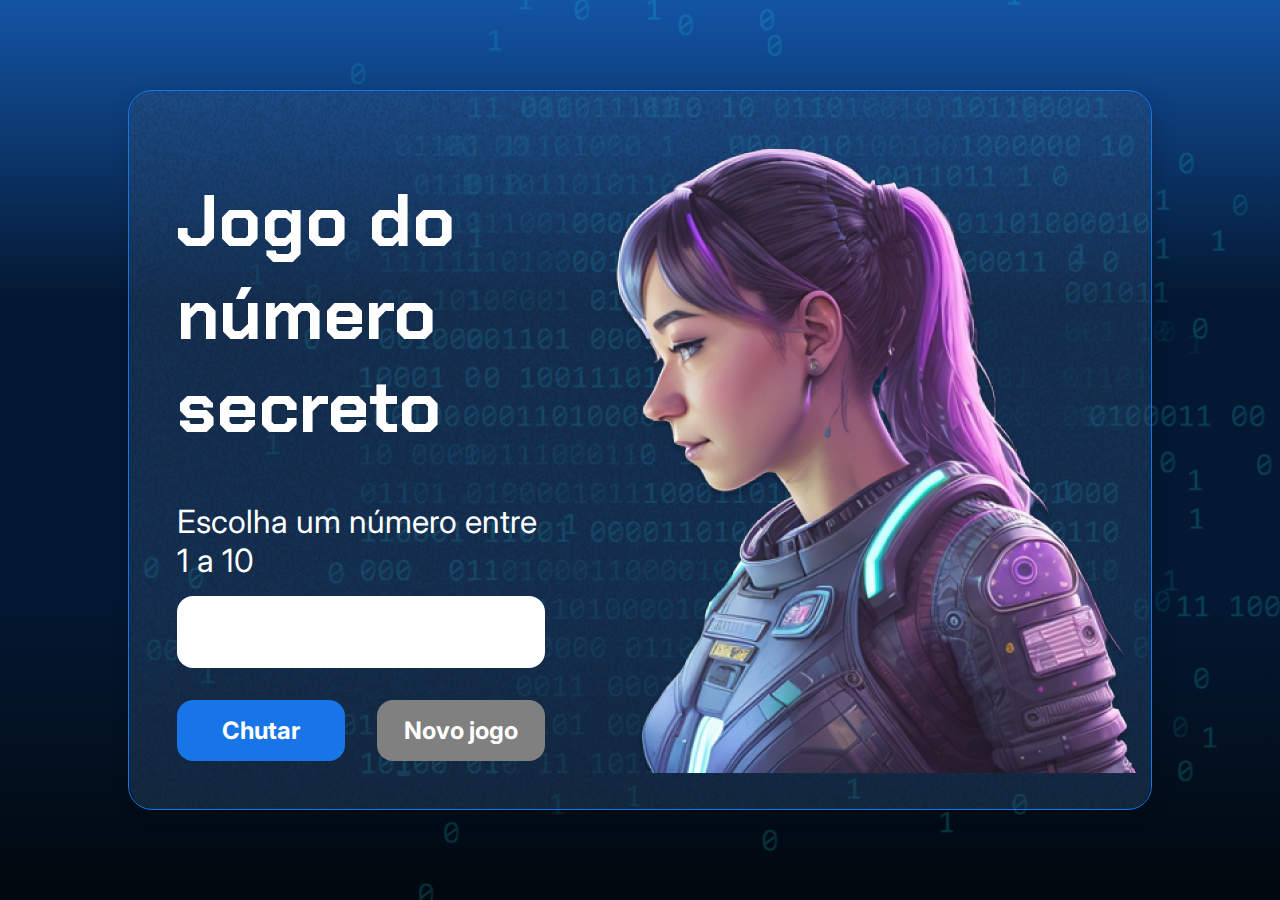
<file: Programas/HTML-CSS/3386-git-github-projeto_inicial/index.html>
<!DOCTYPE html>
<html lang="pt-br">

<head>
    <meta charset="UTF-8">
    <meta name="viewport" content="width=device-width, initial-scale=1.0">
    <script src="https://code.responsivevoice.org/responsivevoice.js"></script>
    <link rel="preconnect" href="https://fonts.googleapis.com">
    <link rel="preconnect" href="https://fonts.gstatic.com" crossorigin>
    <link href="https://fonts.googleapis.com/css2?family=Chakra+Petch:wght@700&family=Inter:wght@400;700&display=swap"
        rel="stylesheet">
    <link rel="stylesheet" href="style.css">
    <title>JS Game</title>
</head>

<body>

    <div class="container">
        <div class="container__conteudo">
            <div class="container__informacoes">
                <div class="container__texto">
                    <h1>Adivinhe o <span class="container__texto-azul">numero secreto</span></h1>
                    <p class="texto__paragrafo">Escolha um número entre 1 a 10</p>
                </div>
                <input type="number" min="1" max="10" class="container__input">
                <div class="chute container__botoes">
                    <button onclick="verificarChute()" class="container__botao">Chutar</button>
                    <button onclick="reiniciarJogo()" id="reiniciar" class="container__botao" disabled>Novo jogo</button>
                </div>
            </div>
            <img src="./img/ia.png" alt="Uma pessoa olhando para a esquerda" class="container__imagem-pessoa" />
        </div>
    </div>




    <script src="app.js" defer></script>
</body>

</html>
</file>
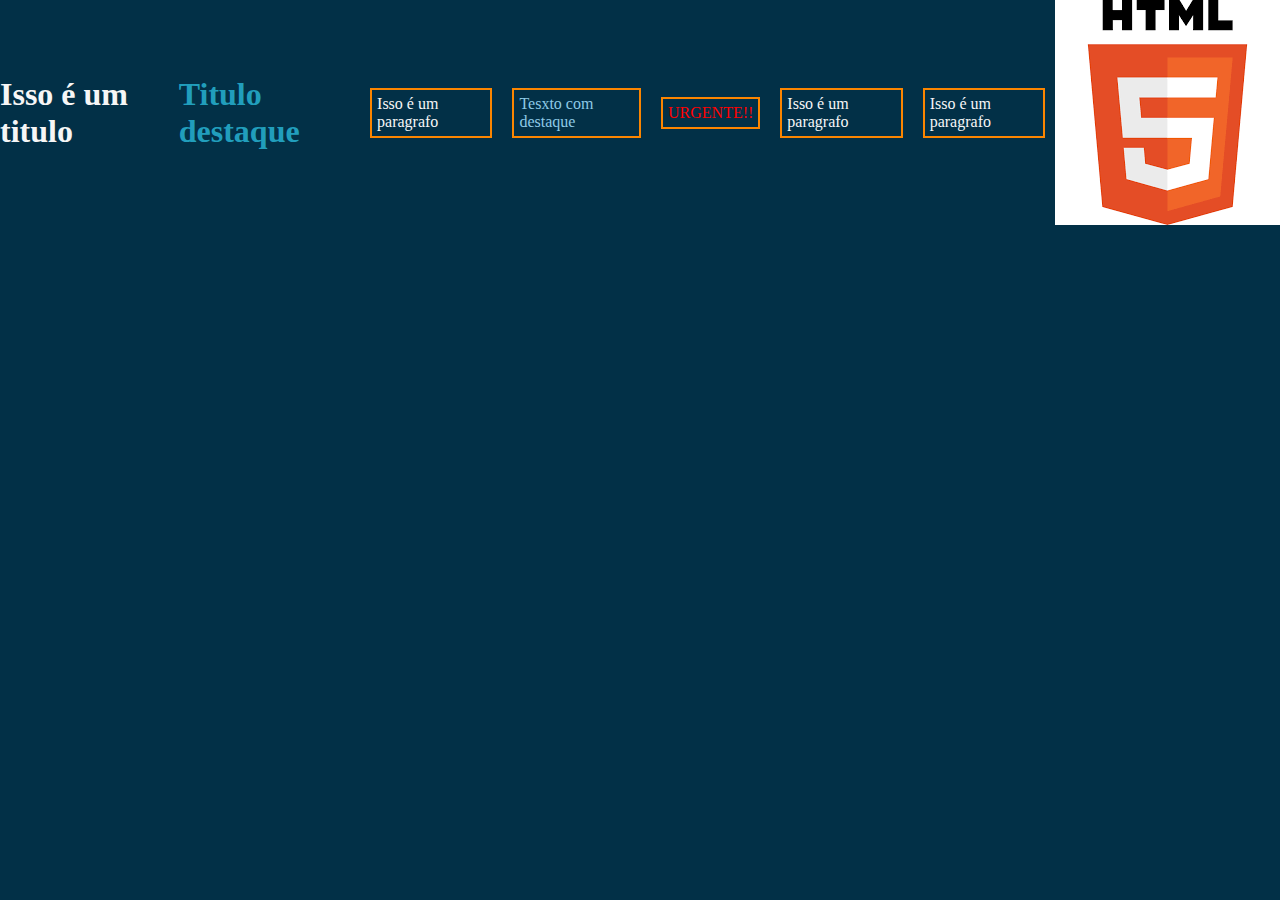
<file: Programas/HTML-CSS/AULA1/index.html>
<!DOCTYPE html>
<html>
    <head>
        <meta charset="UTF-8">
        <meta name="viewport" content="width=   , initial-scale=1.0">
        <title>Exercicios</title>
        <link rel="stylesheet" type="text/css" href="style.css" media="screen">
    </head>
    <main class="apresentacao">
        <body>
            <h1>Isso é um titulo</h1>
            <h1 class="titulo-blog">Titulo destaque</h1>
            <p>Isso é um paragrafo</p>
            <p class="texto-destaque">Tesxto com destaque</p>
            <p class="urgente">URGENTE!!</p>
            <p>Isso é um paragrafo</p>
            <p>Isso é um paragrafo</p>
            <img src="html.png" alt="logo html5">
        </body>
    </main>
</html>
</file>
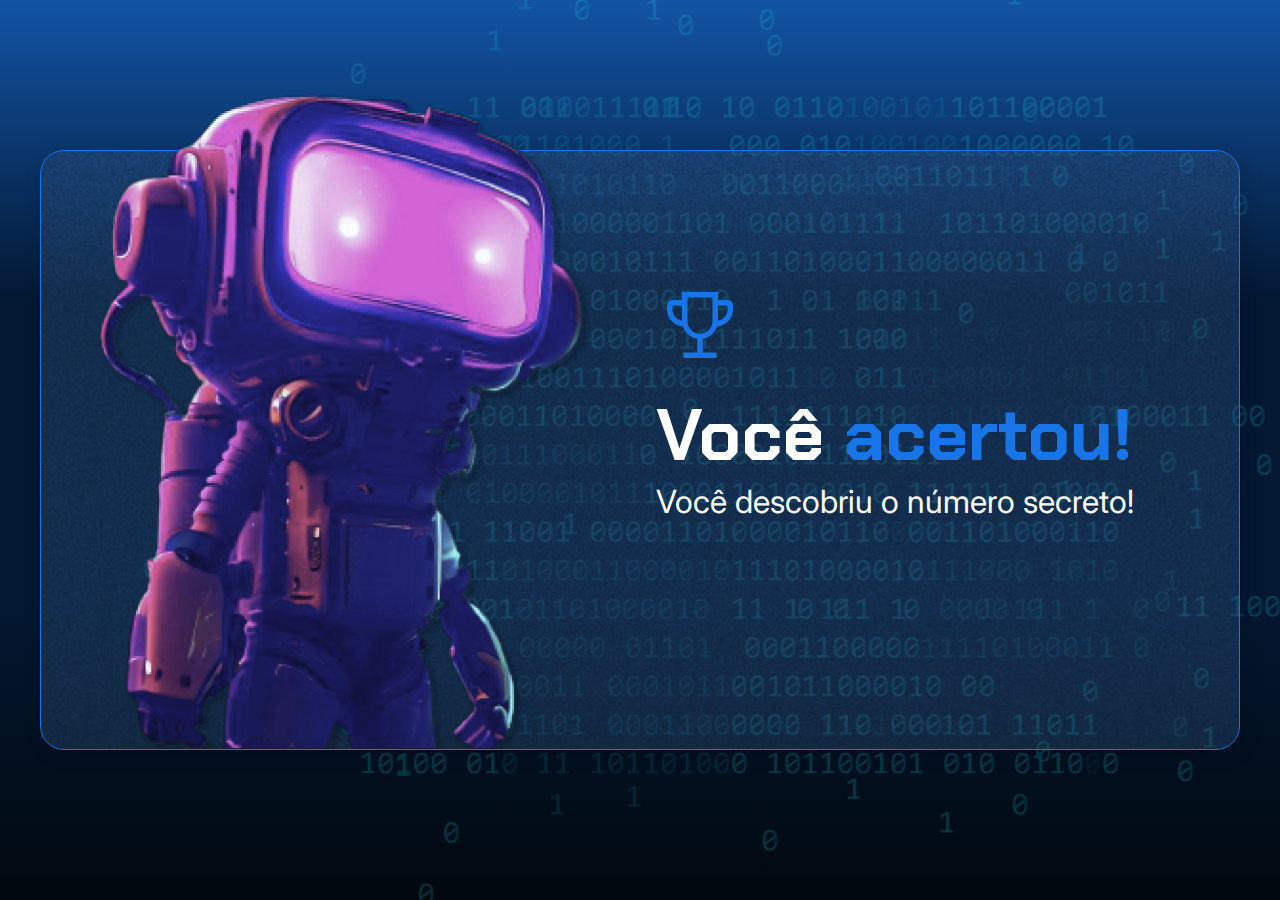
<file: Programas/mergulhe em programação com JavaScript/logica-js-aula_1/logica-js-aula_1/index.html>
<!DOCTYPE html>
<html lang="en">

<head>
    <meta charset="UTF-8">
    <meta name="viewport" content="width=device-width, initial-scale=1.0">
    <link rel="preconnect" href="https://fonts.googleapis.com">
    <link rel="preconnect" href="https://fonts.gstatic.com" crossorigin>
    <link href="https://fonts.googleapis.com/css2?family=Chakra+Petch:wght@700&family=Inter:wght@400;700&display=swap"
        rel="stylesheet">
    <link rel="stylesheet" href="style.css">
    <title>JS Game</title>
</head>

<body>
    <div class="container">
        <div class="container__conteudo">
            <img src="./img/robot.png" alt="robô mergulhador" class="container__imagem-robo" />
            <div class="container__informacoes">
                <img src="./img/trophy.png" alt="ícone de um troféu" />
                 <div class="container__texto">
                    <h1>Você <span class="container__texto-azul">acertou!</span></h1>
                    <h2>Você descobriu o número secreto!</h2>
                </div>
            </div>
        </div>
    </div>
    <script src="app.js" defer></script>
</body>

</html>
</file>
<file: Programas/HTML-CSS/3386-git-github-projeto_inicial/style.css>
* {
    box-sizing: border-box;
    margin: 0;
    padding: 0;
    color: white;
}

body {
    background: linear-gradient(#1354A5 0%, #041832 33.33%, #041832 66.67%, #01080E 100%);
    height: 100vh;
    display: flex;
    align-items: center;
    justify-content: center;
}


body::before {
    background-image: url("img/code.png");
    background-repeat: no-repeat;
    background-position: right;
    content: "";
    display: block;
    position: absolute;
    width: 100%;
    height: 100%;
    opacity: 0.4;
}

.container {
    width: 80%;
    height: 80%;
    display: flex;
    align-items: center;
    justify-content: space-between;
    border-radius: 24px;
    border: 1px solid #1875E8;
    box-shadow: 4px 4px 20px 0px rgba(1, 8, 14, 0.15);
    background-image: url("img/Ruido.png");
    background-size: 100% 100%;
    position: relative;
}


.container__conteudo {
    display: flex;
    align-items: center;
    position: absolute;
    bottom: 0;
}

.container__informacoes {
    flex: 1;
    padding: 3rem;
}

.container__botao {
    border-radius: 16px;
    background: #1875E8;
    padding: 16px 24px;
    width: 100%;
    font-size: 24px;
    font-weight: 700;
    border: none;
    margin-top: 2rem;
}

.container__texto {
    margin: 16px 0 16px 0;
}

.container__texto-azul {
    color: #1875E8;
}

.container__input {
    width: 100%;
    height: 72px;
    border-radius: 16px;
    background-color: #FFF;
    border: none;
    color: #1875E8;
    padding: 2rem;
    font-size: 24px;
    font-weight: 700;
    font-family: 'Inter', sans-serif;
}

.container__botoes {
    display: flex;
    gap: 2em;
}

h1 {
    font-family: 'Chakra Petch', sans-serif;
    font-size: 72px;
    padding-bottom: 3rem;
}

p,
button {
    font-family: 'Inter', sans-serif;
}

.texto__paragrafo {
    font-size: 32px;
    font-weight: 400;
}

button:disabled {
    background-color: gray;
}

@media screen and (max-width: 1250px) {

    h1 {
        font-size: 50px;
    }

    .container__botao {
        font-size: 16px;
    }


    .texto__paragrafo {
        font-size: 24px;
    }

    .container__imagem-pessoa {
        display: none;
    }

    .container__conteudo {
        display: block;
        position: inherit;
    }

    .container__informacoes {
        padding: 1rem
    }
}
</file>
<file: Programas/HTML-CSS/AULA1/style.css>
* {
    margin: 0;
    padding: 0;
}

body {
    height: 100vh;
    box-sizing: border-box;
    background-color: #023047;
    color: #F6F6F6;
}

.texto-destaque {
    color: #8ecae6;
}

.titulo-blog {
    color: #219ebc;
}

.urgente {
    color: red;
}

p {
    margin: 10px;
    border: 2px solid #fb8500;
    padding: 5px;
}

.apresentacao {
    display: flex;
    align-items: center;
}
</file>
<file: Programas/mergulhe em programação com JavaScript/logica-js-aula_1/logica-js-aula_1/style.css>
* {
    box-sizing: border-box;
    margin: 0;
    padding: 0;
    color: white;
}

body {
    background: linear-gradient(#1354A5 0%, #041832 33.33%, #041832 66.67%, #01080E 100%);
    height: 100vh;
    display: flex;
    align-items: center;
    justify-content: center;
}


body::before {
    background-image: url("img/code.png");
    background-repeat: no-repeat;
    background-position: right;
    content: "";
    display: block;
    position: absolute;
    width: 100%;
    height: 100%;
    opacity: 0.4;
}

.container {
    width: 1200px;
    height: 600px;
    display: flex;
    align-items: center;
    justify-content: space-between;
    border-radius: 24px;
    border: 1px solid #1875E8;
    box-shadow: 4px 4px 20px 0px rgba(1, 8, 14, 0.15);
    background-image: url("img/Ruido.png");
    background-size: 100% 100%;
    position: relative;
}

.container__conteudo {
    display: flex;
    align-items: center;
    position: absolute;
    bottom: 0;
}

.container__informacoes {
    flex: 1;
    padding: 20px;
}

.container__botao {
    border-radius: 16px;
    background: #1875E8;
    padding: 16px 24px;
    width: 100%;
    font-size: 24px;
    font-weight: 700;
    border: none;
    margin-top: 16px;
}

.container__texto {
    margin: 16px 0 16px 0;
}

.container__texto-azul {
    color: #1875E8;
}

h1 {
    font-family: 'Chakra Petch', sans-serif;
    font-size: 72px;
}

h2,
p,
button {
    font-family: 'Inter', sans-serif;
}

h2 {
    font-size: 32px;
    font-weight: 400;
}
</file>
